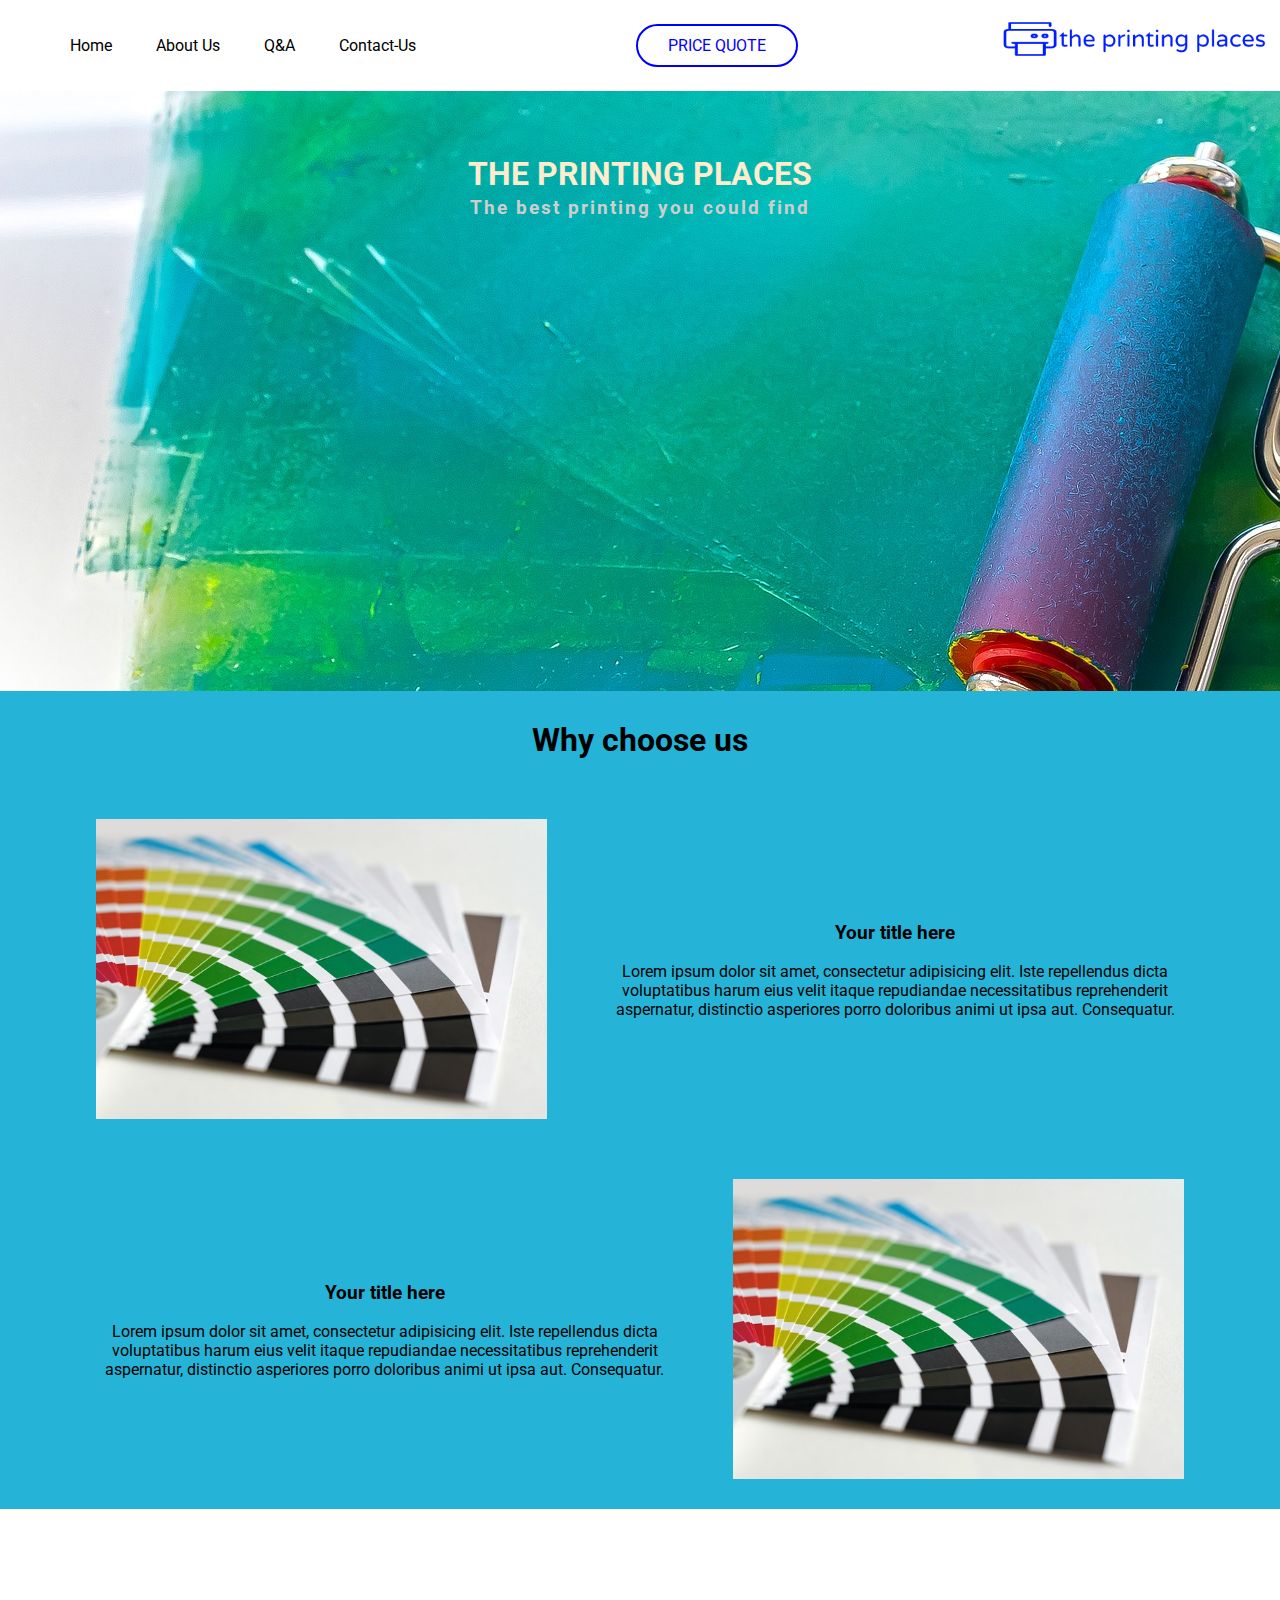
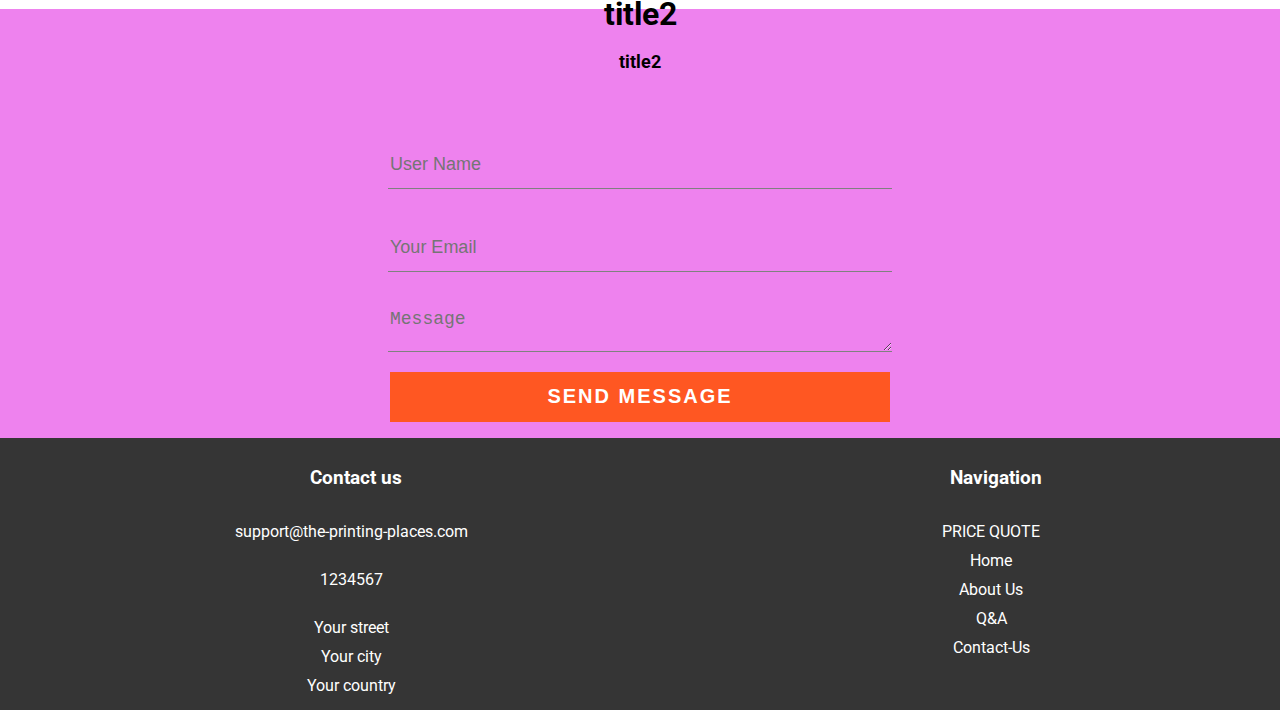
<file: index.html>
<!DOCTYPE html>
<html lang="en">

<head>
  <meta charset="UTF-8">
  <meta http-equiv="X-UA-Compatible" content="IE=edge">
  <meta name="viewport" content="width=device-width, initial-scale=1.0">
  <title>Home - the printing places</title>
  <link rel="stylesheet" href="stylesheet.css">
  <link rel="preconnect" href="https://fonts.gstatic.com">
  <link rel="shortcut icon" type="image/png" href="/imgs/Favicon.png">
  <link
    href="https://fonts.googleapis.com/css2?family=Roboto:ital,wght@0,100;0,300;0,400;0,500;0,700;0,900;1,100;1,300;1,400;1,500;1,700;1,900&display=swap"
    rel="stylesheet">
</head>

<body>
  <header class="header-home">
    <ul class="nav-ul">
      <li><a href="#">Home</a></li>
      <li><a href="About-Us.html">About Us</a></li>
      <li><a href="Q&a.html">Q&A</a></li>
      <li><a href="Contact-Us.html">Contact-Us</a></li>
    </ul>

    <div class="menu-wrap">
      <input type="checkbox" class="toggler">
      <div class="hamburger">
        <div></div>
      </div>
      <div class="menu">
        <div>
          <div>
            <ul>
              <li><a href="#">Home</a></li>
              <li><a href="About-Us.html">About Us</a></li>
              <li><a href="Q&a.html">Q&A</a></li>
              <li><a href="Contact-Us.html">Contact-Us</a></li>
              <a class="nav-a" href="price-quote">PRICE QUOTE</a>
            </ul>

          </div>
        </div>
      </div>
    </div>

    <a class=" nav-a-d" href="price-quote">PRICE QUOTE</a>
    <img src="imgs\Logo.png" alt="the printing places" class="logo-img" height="40px">
    <p class="logo-text">THE PRINTING PLACES</p>



  </header>

  <main>
    <section class="main-img">
      <div class="main-img-b">
        <h1>THE PRINTING PLACES</h1>
        <h3>The best printing you could find </h3>
      </div>
    </section>

    <section class="one">
      <h2>Why choose us</h2>
      <div class="split">
        <div>
          <img src="imgs/print-1822374_640.jpg" alt="print">
        </div>
        <div>
          <h3>Your title here</h3>
          <p>Lorem ipsum dolor sit amet, consectetur adipisicing elit. Iste repellendus dicta voluptatibus harum eius
            velit itaque repudiandae necessitatibus reprehenderit aspernatur, distinctio asperiores porro doloribus
            animi ut ipsa aut. Consequatur.</p>
        </div>
      </div>

      <div class="split">

        <div>
          <h3>Your title here</h3>
          <p>Lorem ipsum dolor sit amet, consectetur adipisicing elit. Iste repellendus dicta voluptatibus harum eius
            velit itaque repudiandae necessitatibus reprehenderit aspernatur, distinctio asperiores porro doloribus
            animi ut ipsa aut. Consequatur.</p>
        </div>

        <div>
          <img src="imgs/print-1822374_640.jpg" alt="print">
        </div>


      </div>
    </section>
    <section class="contact">
      <div class="contact-title">
        <h3>title2</h3>
        <h4>title2</h4>
      </div>

      <div class="contact-form">
        <form id="contact-form" method="post" action="contact-form-hadler.php">
          <label for="form-name"></label><br>
          <input name="name" type="text" class="form-control" placeholder="User Name" required>
          <br>

          <label for="form-email"></label><br>
          <input name="email" type="email" class="form-control" placeholder="Your Email" required>
          <br>

          <label for="form-message"></label><br>
          <textarea name="message" class="form-control" placeholder="Message" row="4" required></textarea>
          <br>
          <input type="submit" class="form-control submit" value="SEND MESSAGE">

        </form>
      </div>
    </section>


  </main>

  <footer>
    <nav class="nav-footer">

      <div>
        <h3>Contact us</h3>
        <ul>
          <li>support@the-printing-places.com </li><br>
          <li>1234567</li><br>
          <li>Your street</li>
          <li>Your city</li>
          <li>Your country</li>
        </ul>
      </div>

      <div>
        <h3>Navigation</h3>
        <ul>
          <li><a href="price-quote">PRICE QUOTE</a></li>
          <li><a href="#">Home</a></li>
          <li><a href="About-Us.html">About Us</a></li>
          <li><a href="Q&a.html">Q&A</a></li>
          <li><a href="Contact-Us.html">Contact-Us</a></li>

        </ul>
      </div>
    </nav>
  </footer>
</body>

</html>
</file>
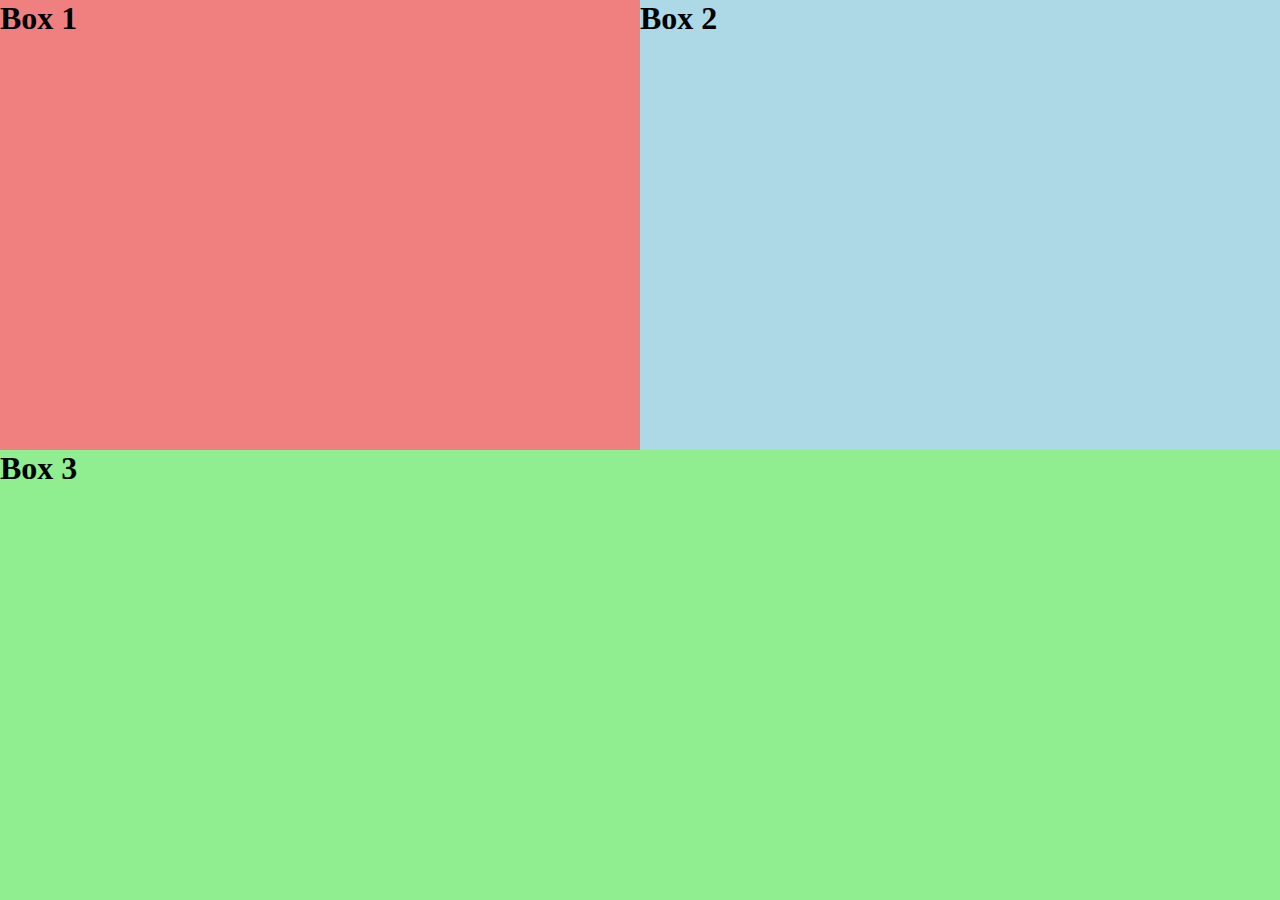
<file: gorid.html>
<!DOCTYPE html>
<html lang="en">

<head>
    <meta charset="UTF-8">
    <meta http-equiv="X-UA-Compatible" content="IE=edge">
    <meta name="viewport" content="width=device-width, initial-scale=1.0">
    <title>CSS GRID</title>
    <link rel="stylesheet" href="grid.css">
</head>

<body>
    <main>
   

        <div class="box1">
            <h1>Box 1</h1>
        </div>

        <div class="box2">
            <h1>Box 2</h1>
        </div>

        <div class="box3">
            <h1>Box 3</h1>
        </div>
    </main>
</body>

</html>
</file>
<file: stylesheet.css>
body{
box-sizing: border-box;
display: block;
margin: 0;
font-family: 'Roboto', sans-serif;
}



.nav-ul li{
display: none;
margin: 10px;    
}

@media(min-width: 930px){
.nav-ul li{
display: inline;
margin: 10px;
visibility: inherit;
}
}

.nav-ul li a{
color: #000;
text-decoration: none;
}

/* @media() */

.header-home{
margin: 20px 10px;
display: flex;
justify-content: space-between;
}

.nav-a{
margin: auto auto;
padding: 10px 30px;
border-radius: 30px;
color: #000;
border: 2px solid blue;
text-decoration: none;
color: blue;
}

.nav-a-d{
display: none;
}

@media(min-width: 630px){
.nav-a-d{
display: table;
margin: auto auto;
padding: 10px 30px;
border-radius: 30px;
color: #000;
border: 2px solid blue;
text-decoration: none;
color: blue;
}
}

.logo-img{
display: none;
}

@media(min-width: 630px){
.logo-img{
display: table ;
}
}

.logo-text{
color: blue;
cursor :default;
/* letter-spacing: 1px; */
}

@media(min-width: 630px){
.logo-text{
display: none;
}
}


.main-img{
height: 426px;
width: 100%;
background: url(imgs/roll-640.jpg);
}

@media(min-width: 640px){
.main-img{
background: url(imgs/roll-1280.jpg);
height: 500px;
} 
}

@media(min-width: 1200px){
.main-img{
background: url(imgs/roll-1920.jpg);
height: 600px;
} 
}

@media(min-width: 1820px){
.main-img{
height: 850px;
}
}

.main-img-b{
padding-top: 4em;
text-align: center;
color: blanchedalmond;
}

.main-img-b h1{
font-size: 2em;
/* padding: 0; */
margin: 0;
}

.main-img-b h3{
color: rgb(206, 206, 206);
/* padding: 0; */
margin: 0;
margin-top: 4px;
letter-spacing: 2px;
}

.split{
 text-align: center;
flex-direction: column;
margin: 0 40px;
}

.split div {
  margin: 0 40px 100px 40px;
}

.split img{
padding: 5px;
height: 150px;
display: block;
margin: auto auto;
}

@media(min-width: 390px){
.split img{
padding: 10px;
height: 200px;
display: block;
margin: auto auto;
}
}

@media(min-width: 560px){
.split img{
padding: 20px;
height: 300px;
display: block;
margin: auto auto;
}
}

.split div{
margin: auto auto;
}

@media(min-width: 900px){
.split{
  display: flex;
  flex-direction: row;
  padding: 10px 30px;
  column-gap: 20px;
  margin-inline: auto;
    width: min(90%, 70.5rem);
}
}



.one{
background-color: rgb(37, 180, 216);
text-align: center;
padding: 0px ;
margin: 0px;
}

.one h2{
margin: 0;
padding: 30px;
font-size: 2em;
}

.nav-footer{
text-align: center;
background-color: rgb(53, 53, 53);
}

@media(min-width: 450px){
.nav-footer{
display: flex;
justify-content: space-around;
background-color: rgb(53, 53, 53);
}
}

.nav-footer ul, li, a{
list-style: none;
text-decoration: none;
color: #fff;
margin: 0;
padding: 5px;
}

.nav-footer ul {
padding: 10px;
}

.nav-footer h3{
  color: #fff;
margin-left: 10px;
padding-top: 10px;
}

.nav-a-a{
color: blue;
}



.contact-title h3{
font-size: 32px;
line-height: 10px;
}

.contact-title h4{
font-size: 18px;
}

.contact{
background: violet;
text-align: center;
margin-top: 100px;
}

.contact form{
margin-top: 50px;
transform: all 4s ease-in-out;
}

.form-control{
width: 500px;
background: transparent;
border: none;
outline: none;
border-bottom: 1px solid grey;
color: white;
font-size: 18px;
margin-bottom: 16px;
}

.contact input{
height: 45px;
}


form .submit{
background: #ff5722; 
border-color: transparent;
color: #fff;
font-size: 20px;
font-weight: bold;
letter-spacing: 2px;
height: 50px;
margin-top: 20p;
} 

form .submit:hover{
background-color: #f44336;
cursor: pointer;
}
/* Hamburger  menu*/

@media(min-width: 930px){
.menu-wrap{
display: none;
}
}
.menu-wrap {
    top: 0;
    left: 0;
    z-index: 1; 
  }
  
  .menu-wrap .toggler {
    position: fixed;
    position: absolute;
    top: 0;
    left: 0;
    z-index: 2;
    cursor: pointer;
    width: 50px;
    height: 50px;
    opacity: 0;
  }
  
  .menu-wrap .hamburger {
    position: absolute;
    top: 0;
    left: 0;
    z-index: 1;
    width: 60px;
    height: 60px;
    padding-top: 10px;
    display: flex;
    align-items: center;
    justify-content: center;
  }
  
  /* Hamburger Line */
  .menu-wrap .hamburger > div {
    position: relative;
    flex: none;
    width: 30px;
    height: 2px;
    background: black;
    display: flex;
    align-items: center;
    justify-content: center;
    transition: all 0.4s ease;
  }
  
  /* Hamburger Lines - Top & Bottom */
  .menu-wrap .hamburger > div::before,
  .menu-wrap .hamburger > div::after {
    content: '';
    position: absolute;
    z-index: 1;
    top: -10px;
    width: 30px;
    height: 2px;
    background: inherit;
  }
  
  /* Moves Line Down */
  .menu-wrap .hamburger > div::after {
    top: 10px;
  }
  
  /* Toggler Animation */
  .menu-wrap .toggler:checked + .hamburger > div {
    transform: rotate(135deg);
  }
  
  /* Turns Lines Into X */
  .menu-wrap .toggler:checked + .hamburger > div:before,
  .menu-wrap .toggler:checked + .hamburger > div:after {
    top: 0;
    transform: rotate(90deg);
  }
  
  /* Rotate On Hover When Checked */
  .menu-wrap .toggler:checked:hover + .hamburger > div {
    transform: rotate(225deg);
  }
  
   /* Show Menu */
  .menu-wrap .toggler:checked ~ .menu {
    visibility: visible;
  }
  
   .menu-wrap .toggler:checked ~ .menu > div {
    transform: translate(0);
    transition-duration: var(--menu-speed); 
  }
  
  .menu-wrap .toggler:checked ~ .menu > div > div {
    opacity: 1;
    transition:  opacity 0.4s ease 0.4s; 
  } 
  
  .menu-wrap .menu {
    position: fixed;
    top: 0;
    left: 0;
    width: 100%;
    height: 70%;
    visibility: hidden;
    overflow: hidden;
    display: flex;
    align-items: center;
    justify-content: center;
  }
  
  .menu-wrap .menu > div {
    background: var(--ovelar-color);
    border-radius: 50%;
    width: 200vw;
    height: 200vw;
    display: flex;
    flex: none;
    align-items: center;
    justify-content: center;
    transform: scale(0);
    transition: all 0.4s ease;
  }
  
  .menu-wrap .menu > div > div {
    text-align: center;
    max-width: 90vw;
    max-height: 100vh;
    opacity: 0;
    transition: opacity 0.4s ease;
  }
  
  .menu-wrap .menu > div > div > ul > li {
    list-style: none;
    color: rgb(14, 14, 14);
    font-size: 1.5rem;
    padding: 1rem;
  }
  
  .menu-wrap .menu > div > div > ul > li > a {
    color: inherit;
    text-decoration: none;
    transition: color 0.4s ease;
  }
</file>
<file: grid.css>
*{
margin: 0;
padding: 0;
box-sizing: border-box;
}

.box1{
background: lightcoral;
}

.box2{
background-color: lightblue;
}

.box3{
background: lightgreen;
grid-column: 1/3;

}

main{
height: 100vh;
display: grid;
grid-template-columns: 1fr 1fr ;
grid-template-rows: 1fr 1fr;
}
</file>
